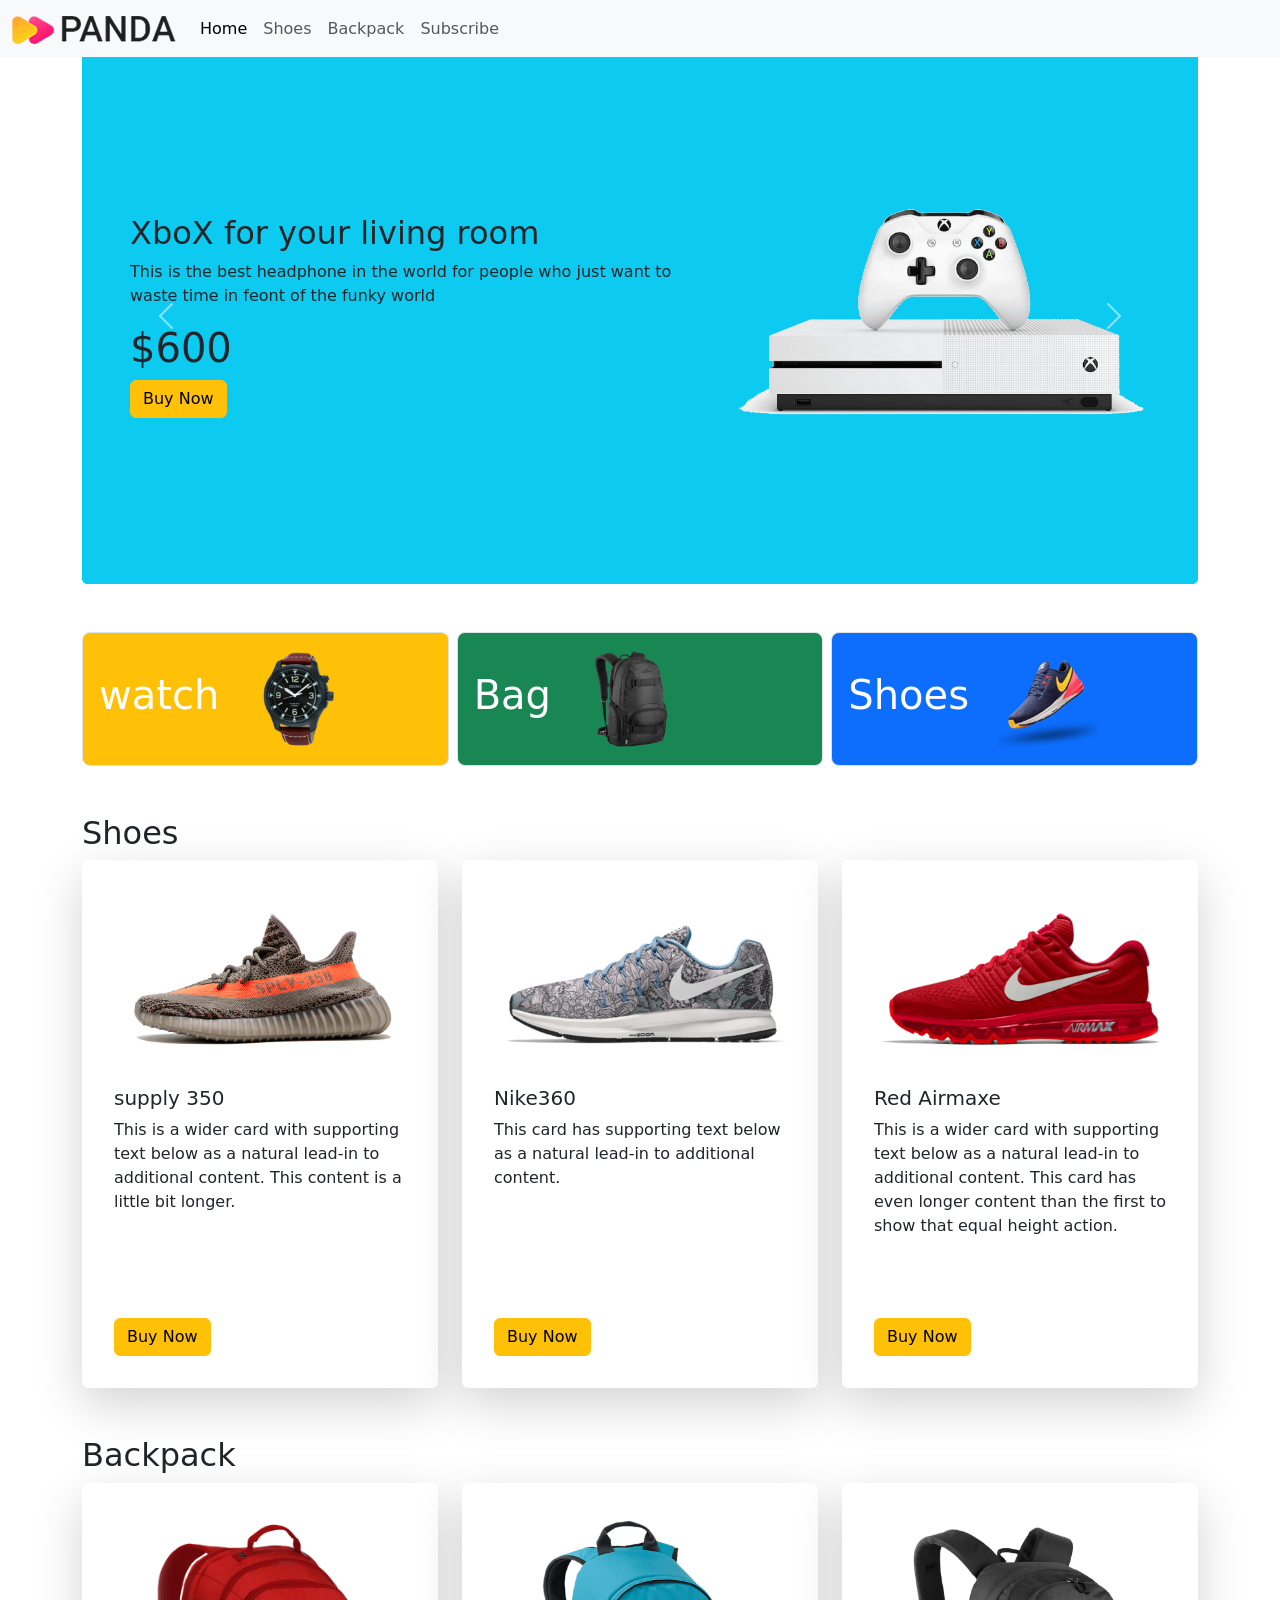
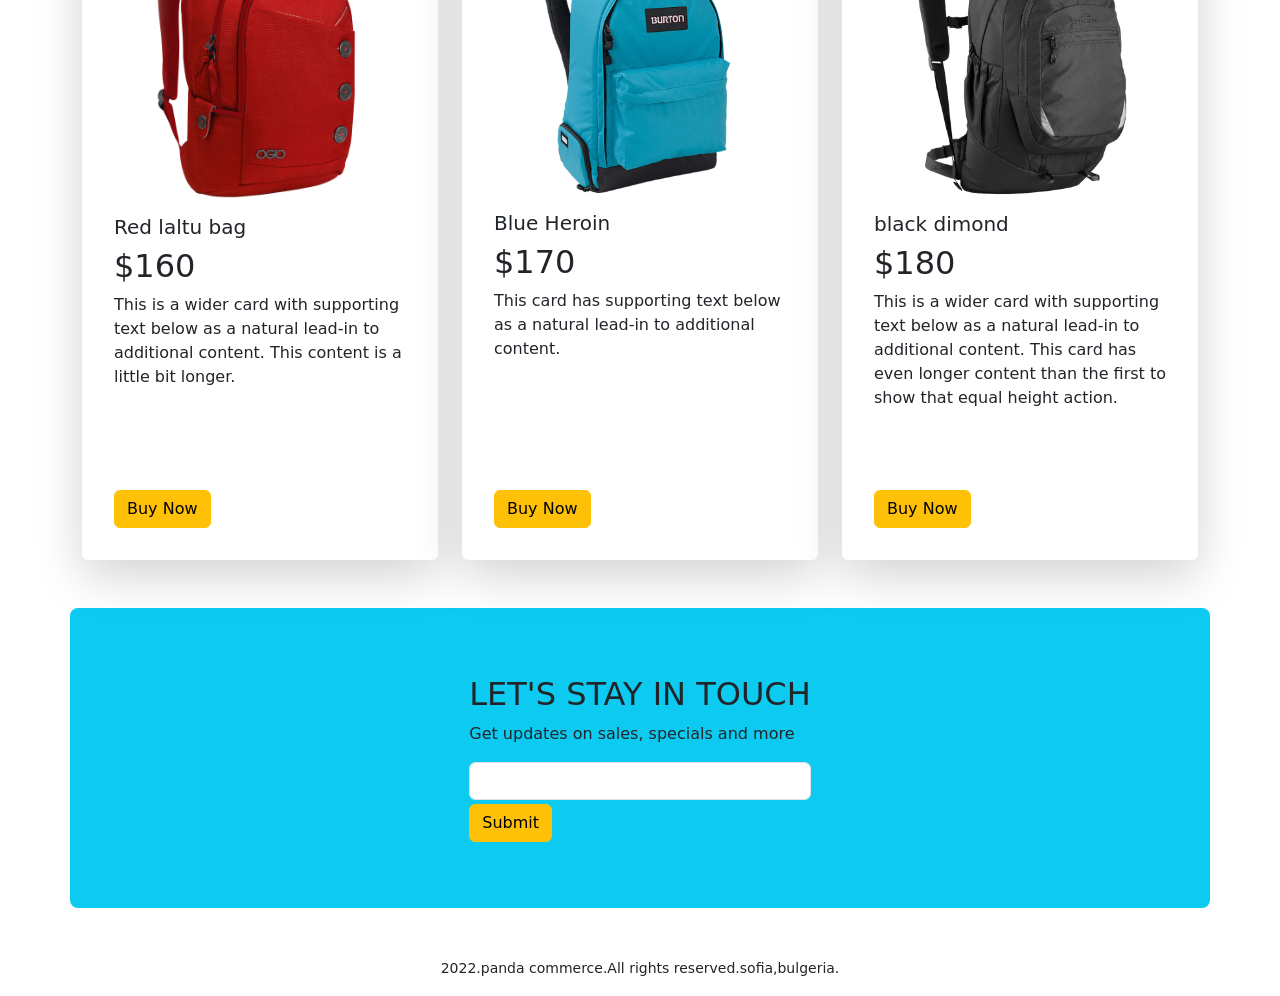
<file: index.html>
<!DOCTYPE html>
<html lang="en">
  <head>
    <meta charset="utf-8" />
    <meta name="viewport" content="width=device-width, initial-scale=1" />
    <title>panda commerce</title>
    <link
      href="https://cdn.jsdelivr.net/npm/bootstrap@5.2.0/dist/css/bootstrap.min.css"
      rel="stylesheet"
      integrity="sha384-gH2yIJqKdNHPEq0n4Mqa/HGKIhSkIHeL5AyhkYV8i59U5AR6csBvApHHNl/vI1Bx"
      crossorigin="anonymous"
    />
    <!-- custom css -->
    <link rel="stylesheet" href="css/style.css">
  </head>
  <body>
    <header class="container">
      <nav class="navbar fixed-top navbar-expand-lg  bg-light">
        <div class="container-fluid">
          <a class="navbar-brand" href="#">
            <img src="logo.png" alt="" class="d-inline-block align-text-top"
          /></a>
          <button
            class="navbar-toggler"
            type="button"
            data-bs-toggle="collapse"
            data-bs-target="#navbarSupportedContent"
            aria-controls="navbarSupportedContent"
            aria-expanded="false"
            aria-label="Toggle navigation"
          >
            <span class="navbar-toggler-icon"></span>
          </button>
          <div class="collapse navbar-collapse" id="navbarSupportedContent">
            <ul class="navbar-nav me-auto mb-2 mb-lg-0">
              <li class="nav-item">
                <a class="nav-link active" aria-current="page" href="#">Home</a>
              </li>
              <li class="nav-item">
                <a class="nav-link" href="#shoes">Shoes</a>
              </li>

              <li class="nav-item">
                <a class="nav-link" href="#backpack">Backpack</a>
              </li>

              <li class="nav-item">
                <a class="nav-link" href="#subscribe">Subscribe</a>
              </li>

              <!-- <li class="nav-item">
                <a class="nav-link disabled">Disabled</a>
              </li> -->
            </ul>
          </div>
        </div>
      </nav>
      <!-- slider start  -->
      <section class="mt-5">
        <div
          id="carouselExampleControls"
          class="carousel slide"
          data-bs-ride="carousel"
        >
          <div class="carousel-inner">
            <div class="carousel-item active bg-info rounded p-5">
              <div class="row">
                <div class="col-lg-7 d-flex align-items-center ">
                  <div>
                    <h2>Cool Dude Headphone</h2>
                    <p>
                      This is the best headphone in the world for people who
                      just want to waste time in feont of the funky world
                    </p>
                    <h1>$420</h1>
                    <div class="btn btn-warning">Buy Now</div>
                  </div>
                </div>
                <div class="col-lg-5">
                  <img
                    src="banner-images/headphone.png"
                    class="d-block w-100"
                    alt="..."
                  />
                </div>
              </div>
            </div>
            <div class="carousel-item active bg-info rounded p-5">
              <div class="row">
                <div class="col-lg-7 d-flex align-items-center ">
                  <div>
                    <h2>Mewga LCD TV For Sports</h2>
                    <p>
                      This is the best headphone in the world for people who
                      just want to waste time in feont of the funky world
                    </p>
                    <h1>$1200</h1>
                    <div class="btn btn-warning">Buy Now</div>
                  </div>
                </div>
                <div class="col-lg-5">
                  <img
                    src="banner-images/tv.png"
                    class="d-block w-100"
                    alt="..."
                  />
                </div>
              </div>
            </div>
            <div class="carousel-item active bg-info rounded p-5">
              <div class="row">
                <div class="col-lg-7 d-flex align-items-center ">
                  <div>
                    <h2>XboX for your living room</h2>
                    <p>
                      This is the best headphone in the world for people who
                      just want to waste time in feont of the funky world
                    </p>
                    <h1>$600</h1>
                    <div class="btn btn-warning">Buy Now</div>
                  </div>
                </div>
                <div class="col-lg-5">
                  <img
                    src="banner-images/xbox.png"
                    class="d-block w-100"
                    alt="..."
                  />
                </div>
              </div>
            </div>
           
          </div>
          <button
            class="carousel-control-prev"
            type="button"
            data-bs-target="#carouselExampleControls"
            data-bs-slide="prev"
          >
            <span class="carousel-control-prev-icon" aria-hidden="true"></span>
            <span class="visually-hidden">Previous</span>
          </button>
          <button
            class="carousel-control-next"
            type="button"
            data-bs-target="#carouselExampleControls"
            data-bs-slide="next"
          >
            <span class="carousel-control-next-icon" aria-hidden="true"></span>
            <span class="visually-hidden">Next</span>
          </button>
        </div>
      </section>
      <!-- slider end -->
    </header>
    <main>
        <!-- categories start ------use gutters------------------ -->
        <section>
            <div class="container text-center my-5">
                <div class="row g-2 categories">
                    <!-- single category -->
                  <div class="col-lg-4 col-md-6 col-sm-12 col-12">
                    <div class="p-3 border  bg-warning d-flex align-items-center rounded-3">
                        <h1 class="text-white">watch</h1>
                        <img src="categories/watch.png" alt="">
                    </div>
                  </div>
                   <!-- single category -->
                  <div class="col-lg-4 col-md-6 col-sm-12 col-12">
                    <div class="p-3 border  bg-success d-flex align-items-center rounded-3">
                        <h1 class="text-white">Bag</h1>
                        <img src="categories/bag.png" alt="">
                    </div>
                  </div>
                   <!-- single category -->
                  <div class="col-lg-4 col-md-6 col-sm-12 col-12">
                    <div class="p-3 border  bg-primary d-flex align-items-center rounded-3">
                        <h1 class="text-white">Shoes</h1>
                        <img src="categories/shoes.png" alt="">
                    </div>
                  </div>
                 
                  
                </div>
              </div>
        </section>
        <!-- categories end -->

        <!-- shoes section start...  
        use card of bootstrap grid card -->
        <section class="container my-5" id="shoes">
            <h2>Shoes</h2>
            <div class="row row-cols-1 row-cols-md-2 row-cols-lg-3 row g-4">
                <div class="col">
                  <div class="card border-0 shadow-lg p-3 mb-5 bg-body rounded h-100">
                    <img src="shoes/shoe-1.png" class="card-img-top" alt="...">
                    <div class="card-body">
                      <h5 class="card-title">supply 350</h5>
                      <p class="card-text">This is a wider card with supporting text below as a natural lead-in to additional content. This content is a little bit longer.</p>
                    </div>
                    <div class="m-3">
                     <div class="btn btn-warning">Buy Now</div>
                    </div>
                  </div>
                </div>
                <div class="col">
                  <div class="card border-0 shadow-lg p-3 mb-5 bg-body rounded h-100">
                    <img src="shoes/shoe-2.png" class="card-img-top" alt="...">
                    <div class="card-body">
                      <h5 class="card-title">Nike360 </h5>
                      <p class="card-text">This card has supporting text below as a natural lead-in to additional content.</p>
                    </div>
                    <div class="m-3">
                        <div class="btn btn-warning">Buy Now</div>
                    </div>
                  </div>
                </div>
                <div class="col">
                  <div class="card border-0 shadow-lg p-3 mb-5 bg-body rounded h-100">
                    <img src="shoes/shoe-3.png" class="card-img-top" alt="...">
                    <div class="card-body">
                      <h5 class="card-title">Red Airmaxe</h5>
                      <p class="card-text">This is a wider card with supporting text below as a natural lead-in to additional content. This card has even longer content than the first to show that equal height action.</p>
                    </div>
                    <div class="m-3">
                        <div class="btn btn-warning">Buy Now</div>
                    </div>
                  </div>
                </div>
              </div>
        </section>
        <!-- shoes section end -->

        <!-- backback section start 
        oporer section copy kore modify krte hbe cz prai same dekhte-->
        <section class="container my-5" id="backpack">
            <h2>Backpack</h2>
            <div class="row row-cols-1 row-cols-md-2 row-cols-lg-3 row g-4">
                <div class="col">
                  <div class="card border-0 shadow-lg p-3 mb-5 bg-body rounded h-100">
                    <img src="bags/bag-1.png" class="card-img-top" alt="...">
                    <div class="card-body">
                      <h5 class="card-title">Red laltu bag</h5>
                      <h2>$160</h2>
                      <p class="card-text">This is a wider card with supporting text below as a natural lead-in to additional content. This content is a little bit longer.</p>
                    </div>
                    <div class="m-3">
                     <div class="btn btn-warning">Buy Now</div>
                    </div>
                  </div>
                </div>
                <div class="col">
                  <div class="card border-0 shadow-lg p-3 mb-5 bg-body rounded h-100">
                    <img src="bags/bag-2.png" class="card-img-top" alt="...">
                    <div class="card-body">
                      <h5 class="card-title">Blue Heroin</h5>
                      <h2>$170</h2>
                      <p class="card-text">This card has supporting text below as a natural lead-in to additional content.</p>
                    </div>
                    <div class="m-3">
                        <div class="btn btn-warning">Buy Now</div>
                    </div>
                  </div>
                </div>
                <div class="col">
                  <div class="card border-0 shadow-lg p-3 mb-5 bg-body rounded h-100">
                    <img src="bags/bag-3.png" class="card-img-top" alt="...">
                    <div class="card-body">
                      <h5 class="card-title">black dimond</h5>
                      <h2>$180</h2>
                      <p class="card-text">This is a wider card with supporting text below as a natural lead-in to additional content. This card has even longer content than the first to show that equal height action.</p>
                    </div>
                    <div class="m-3">
                        <div class="btn btn-warning">Buy Now</div>
                    </div>
                  </div>
                </div>
              </div>
        </section>
        <!-- backback section end -->

        <!-- subscribe start....  go form overview copy code and modify by clear which is no need-->
        <section style="height: 300px;" class="container rounded-3 d-flex justify-content-center align-items-center bg-info" id="subscribe">
           <div> <h2> LET'S STAY IN TOUCH</h2>
            <p>Get updates on sales, specials and more</p>
            <form>
                <div class="mb-1">
                 
                  <input type="email" class="form-control" id="exampleInputEmail1" aria-describedby="emailHelp">
                  
                </div>
              
               
                <button type="submit" class="btn btn-warning">Submit</button>
              </form></div>

        </section>
        <!-- subscribe end -->

    </main>
    <footer class="mt-5 text-center">
        <p><small>2022.panda commerce.All rights reserved.sofia,bulgeria.</small></p>
    </footer>
    <script
      src="https://cdn.jsdelivr.net/npm/bootstrap@5.2.0/dist/js/bootstrap.bundle.min.js"
      integrity="sha384-A3rJD856KowSb7dwlZdYEkO39Gagi7vIsF0jrRAoQmDKKtQBHUuLZ9AsSv4jD4Xa"
      crossorigin="anonymous"
    ></script>
  </body>
</html>
</file>
<file: css/style.css>
.categories img{
    width: 100px;
    margin-left: 30px;
}
</file>
